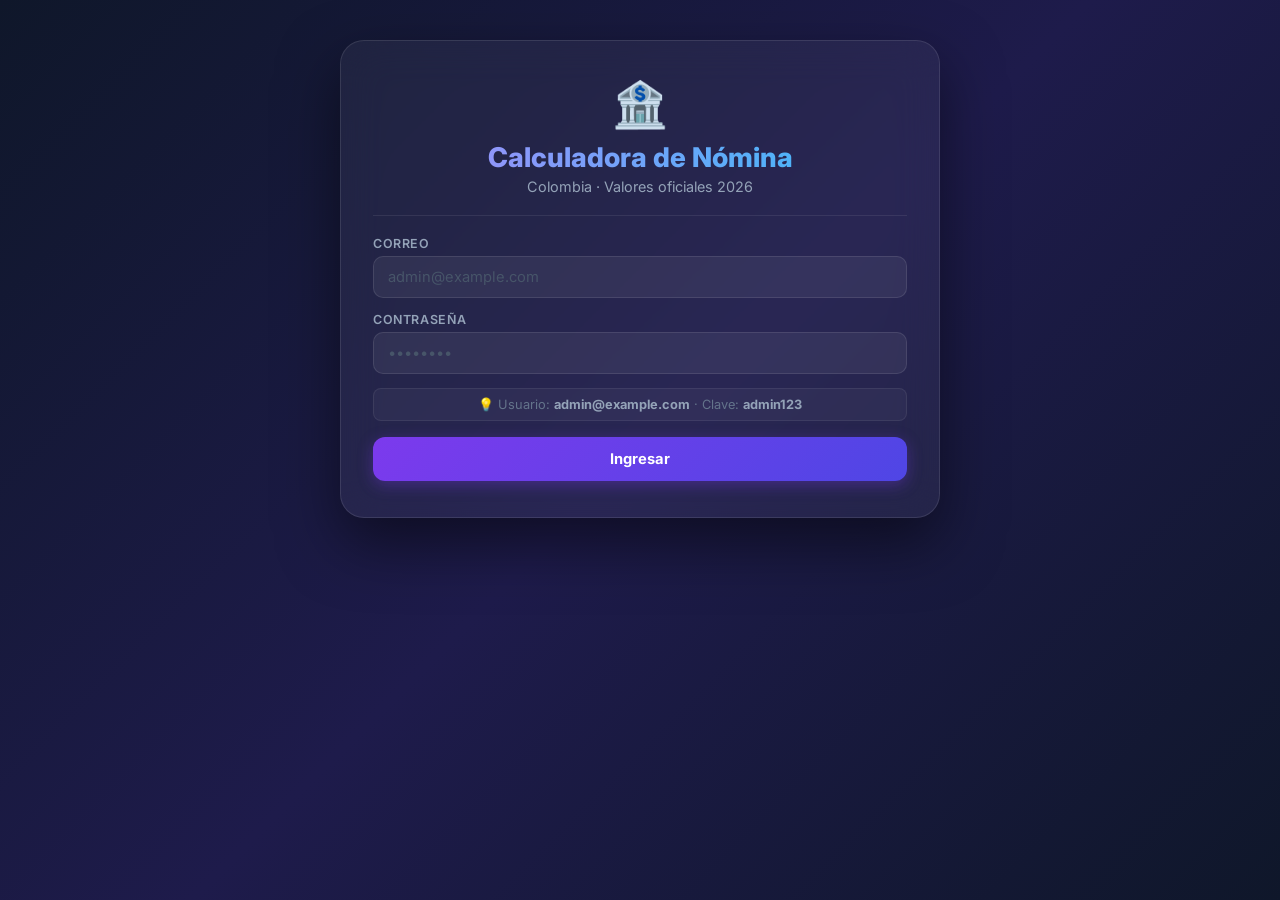
<file: index.html>
<!DOCTYPE html>
<html lang="es">
<head>
  <meta charset="UTF-8">
  <meta name="viewport" content="width=device-width, initial-scale=1.0">
  <title>Calculadora de Nómina Colombia 2026</title>
  <link rel="stylesheet" href="styles.css">
  <link rel="preconnect" href="https://fonts.googleapis.com">
  <link href="https://fonts.googleapis.com/css2?family=Inter:wght@400;500;600;700;800&display=swap" rel="stylesheet">
</head>
<body>
  <div class="container">
    <!-- LOGIN -->
    <div id="login-section">
      <div class="header-icon">🏦</div>
      <h1>Calculadora de Nómina</h1>
      <p class="subtitle">Colombia · Valores oficiales 2026</p>
      <div class="divider"></div>
      <div class="form-group">
        <label for="correo">Correo</label>
        <input type="email" id="correo" placeholder="admin@example.com">
      </div>
      <div class="form-group">
        <label for="contrasena">Contraseña</label>
        <input type="password" id="contrasena" placeholder="••••••••">
      </div>
      <p class="hint">💡 Usuario: <strong>admin@example.com</strong> · Clave: <strong>admin123</strong></p>
      <button onclick="iniciarSesion()">Ingresar</button>
    </div>

    <!-- EMPLEADOS -->
    <div id="empleados-section" class="hidden">
      <div class="header-icon">👥</div>
      <h1>Seleccionar Empleado</h1>
      <p class="subtitle">¿Para quién vas a calcular la nómina?</p>
      <div class="divider"></div>
      <ul id="empleados-lista">
        <li onclick="mostrarFormularioSalario(1)">
          <span class="emp-icon">👤</span>
          <div><strong>Empleado 1</strong><span class="emp-tag">Activo</span></div>
        </li>
        <li onclick="mostrarFormularioSalario(2)">
          <span class="emp-icon">👤</span>
          <div><strong>Empleado 2</strong><span class="emp-tag">Activo</span></div>
        </li>
        <li onclick="mostrarFormularioSalario(3)">
          <span class="emp-icon">👤</span>
          <div><strong>Empleado 3</strong><span class="emp-tag">Activo</span></div>
        </li>
      </ul>
      <button class="btn-outline" onclick="cerrarSesion()">← Cerrar sesión</button>
    </div>

    <!-- ASIGNAR SALARIO -->
    <div id="salario-section" class="hidden">
      <div class="header-icon">💰</div>
      <h1>Asignar Salario</h1>
      <p class="subtitle">Empleado: <strong id="empleado-nombre"></strong></p>
      <div class="divider"></div>
      <input type="hidden" id="empleado-id">
      <div class="form-group">
        <label for="salarioAsignado">Salario mensual (COP $)</label>
        <input type="number" id="salarioAsignado" placeholder="Ej: 2500000">
      </div>
      <div class="info-box">
        <span>📌</span>
        <span>SMMLV 2026: <strong>$1.750.905</strong> · Aux. transporte: <strong>$249.095</strong></span>
      </div>
      <button onclick="asignarSalario()">Continuar →</button>
      <button class="btn-outline" onclick="volverEmpleados()">← Volver</button>
    </div>

    <!-- CALCULADORA -->
    <div id="calculadora-section" class="hidden">
      <div class="header-icon">🧮</div>
      <h1>Liquidación de Nómina</h1>
      <p class="subtitle" id="subtitulo-calculadora"></p>
      <div class="divider"></div>

      <div class="form-row">
        <div class="form-group">
          <label>Salario base</label>
          <input type="number" id="salarioNeto" readonly>
        </div>
        <div class="form-group">
          <label>Horas extra del mes</label>
          <input type="number" id="horasExtra" placeholder="0" min="0">
        </div>
      </div>

      <button onclick="calcularSalario()">🧮 Calcular nómina</button>

      <div id="resultado-panel" class="hidden">
        <div class="divider"></div>
        <h2 class="section-title">📊 Resultado</h2>

        <div class="result-section">
          <h3 class="result-label">Devengado</h3>
          <div class="result-grid">
            <div class="result-item">
              <span>Valor por día</span>
              <strong id="valorDia">$0</strong>
            </div>
            <div class="result-item">
              <span>Valor por hora</span>
              <strong id="valorHora">$0</strong>
            </div>
            <div class="result-item">
              <span>Horas extra</span>
              <strong id="valorHorasExtra">$0</strong>
            </div>
            <div class="result-item">
              <span>Aux. transporte</span>
              <strong id="auxilioTransporte">$0</strong>
            </div>
          </div>
        </div>

        <div class="result-section">
          <h3 class="result-label">Descuentos</h3>
          <div class="result-grid">
            <div class="result-item descuento">
              <span>Pensión (4%)</span>
              <strong id="descuentoPension">$0</strong>
            </div>
            <div class="result-item descuento">
              <span>Salud (4%)</span>
              <strong id="descuentoSalud">$0</strong>
            </div>
            <div class="result-item descuento">
              <span>Retefuente</span>
              <strong id="descuentoRetefuente">$0</strong>
            </div>
          </div>
        </div>

        <div class="result-section">
          <h3 class="result-label">Pago quincenal</h3>
          <div class="result-grid">
            <div class="result-item quincena">
              <span>Primera quincena</span>
              <strong id="primeraQuincena">$0</strong>
            </div>
            <div class="result-item quincena">
              <span>Segunda quincena</span>
              <strong id="segundaQuincena">$0</strong>
            </div>
          </div>
        </div>

        <div class="result-total">
          <span>💵 Salario Neto a Pagar</span>
          <strong id="salarioBruto">$0</strong>
        </div>

        <div id="retefuente-detalle" class="info-box" style="margin-top:12px;"></div>
      </div>

      <button class="btn-outline" onclick="volverEmpleados()" style="margin-top:16px;">← Cambiar empleado</button>
    </div>
  </div>

  <script src="script.js"></script>
</body>
</html>
</file>
<file: styles.css>
@import url('https://fonts.googleapis.com/css2?family=Inter:wght@400;500;600;700;800&display=swap');

*, *::before, *::after { box-sizing: border-box; margin: 0; padding: 0; }

body {
  font-family: 'Inter', sans-serif;
  background: linear-gradient(135deg, #0f172a, #1e1b4b, #0f172a);
  min-height: 100vh;
  display: flex;
  justify-content: center;
  align-items: flex-start;
  padding: 40px 16px;
  color: #e2e8f0;
}

.container {
  background: rgba(255,255,255,0.05);
  border: 1px solid rgba(255,255,255,0.1);
  backdrop-filter: blur(20px);
  -webkit-backdrop-filter: blur(20px);
  border-radius: 24px;
  padding: 36px 32px;
  width: 100%;
  max-width: 600px;
  box-shadow: 0 25px 60px rgba(0,0,0,0.5);
}

.header-icon {
  font-size: 2.8rem;
  display: block;
  text-align: center;
  margin-bottom: 10px;
}

h1 {
  font-size: 1.7rem;
  font-weight: 800;
  text-align: center;
  background: linear-gradient(90deg, #a78bfa, #38bdf8);
  -webkit-background-clip: text;
  -webkit-text-fill-color: transparent;
  background-clip: text;
  margin-bottom: 4px;
}

h2.section-title {
  font-size: 1rem;
  font-weight: 700;
  color: #94a3b8;
  margin-bottom: 12px;
}

.subtitle {
  text-align: center;
  color: #94a3b8;
  font-size: 0.9rem;
  margin-bottom: 4px;
}

.subtitle strong { color: #c4b5fd; }

.divider {
  height: 1px;
  background: rgba(255,255,255,0.08);
  margin: 20px 0;
}

/* FORM */
.form-group {
  margin-bottom: 14px;
}

.form-row {
  display: grid;
  grid-template-columns: 1fr 1fr;
  gap: 14px;
}

label {
  display: block;
  font-size: 0.78rem;
  font-weight: 600;
  color: #94a3b8;
  text-transform: uppercase;
  letter-spacing: 0.05em;
  margin-bottom: 5px;
}

input {
  width: 100%;
  padding: 11px 14px;
  border-radius: 10px;
  border: 1.5px solid rgba(255,255,255,0.1);
  background: rgba(255,255,255,0.06);
  color: #f1f5f9;
  font-family: 'Inter', sans-serif;
  font-size: 0.92rem;
  outline: none;
  transition: border-color 0.2s, box-shadow 0.2s;
}

input:focus {
  border-color: #7c3aed;
  box-shadow: 0 0 0 3px rgba(124,58,237,0.2);
}

input[readonly] {
  opacity: 0.6;
  cursor: not-allowed;
}

input::placeholder { color: #475569; }

/* BUTTONS */
button {
  width: 100%;
  padding: 13px 20px;
  border-radius: 12px;
  border: none;
  font-family: 'Inter', sans-serif;
  font-size: 0.92rem;
  font-weight: 700;
  cursor: pointer;
  transition: all 0.2s;
  background: linear-gradient(135deg, #7c3aed, #4f46e5);
  color: #fff;
  box-shadow: 0 4px 15px rgba(124,58,237,0.35);
  margin-top: 6px;
}

button:hover {
  transform: translateY(-2px);
  box-shadow: 0 8px 25px rgba(124,58,237,0.5);
  filter: brightness(1.1);
}

.btn-outline {
  background: transparent !important;
  border: 1.5px solid rgba(148,163,184,0.3) !important;
  color: #94a3b8 !important;
  box-shadow: none !important;
  margin-top: 10px;
}

.btn-outline:hover {
  background: rgba(148,163,184,0.08) !important;
  border-color: #94a3b8 !important;
  transform: none !important;
}

/* HINT */
.hint {
  text-align: center;
  font-size: 0.8rem;
  color: #64748b;
  background: rgba(255,255,255,0.04);
  border: 1px solid rgba(255,255,255,0.07);
  border-radius: 8px;
  padding: 8px 12px;
  margin: 10px 0;
}

.hint strong { color: #94a3b8; }

/* INFO BOX */
.info-box {
  display: flex;
  align-items: center;
  gap: 8px;
  background: rgba(56,189,248,0.08);
  border: 1px solid rgba(56,189,248,0.2);
  border-radius: 10px;
  padding: 10px 14px;
  font-size: 0.83rem;
  color: #7dd3fc;
  margin: 12px 0;
}

.info-box strong { color: #38bdf8; }

/* EMPLEADOS LISTA */
#empleados-lista {
  list-style: none;
  display: flex;
  flex-direction: column;
  gap: 10px;
  margin-bottom: 6px;
}

#empleados-lista li {
  display: flex;
  align-items: center;
  gap: 14px;
  background: rgba(255,255,255,0.05);
  border: 1px solid rgba(255,255,255,0.1);
  border-radius: 12px;
  padding: 14px 16px;
  cursor: pointer;
  transition: all 0.2s;
}

#empleados-lista li:hover {
  background: rgba(124,58,237,0.15);
  border-color: #7c3aed;
  transform: translateX(4px);
}

.emp-icon { font-size: 1.5rem; }

#empleados-lista li div {
  display: flex;
  flex-direction: column;
  gap: 3px;
}

#empleados-lista li strong {
  font-size: 0.95rem;
  color: #e2e8f0;
}

.emp-tag {
  font-size: 0.72rem;
  color: #34d399;
  background: rgba(52,211,153,0.1);
  border: 1px solid rgba(52,211,153,0.2);
  border-radius: 20px;
  padding: 1px 8px;
  width: fit-content;
}

/* RESULT */
.result-section {
  margin-bottom: 16px;
}

.result-label {
  font-size: 0.78rem;
  font-weight: 700;
  text-transform: uppercase;
  letter-spacing: 0.06em;
  color: #64748b;
  margin-bottom: 8px;
}

.result-grid {
  display: grid;
  grid-template-columns: 1fr 1fr;
  gap: 8px;
}

.result-item {
  background: rgba(255,255,255,0.04);
  border: 1px solid rgba(255,255,255,0.08);
  border-radius: 10px;
  padding: 12px 14px;
  display: flex;
  flex-direction: column;
  gap: 4px;
}

.result-item span {
  font-size: 0.78rem;
  color: #64748b;
}

.result-item strong {
  font-size: 1rem;
  color: #e2e8f0;
  font-weight: 700;
}

.result-item.descuento strong { color: #fca5a5; }
.result-item.quincena strong { color: #93c5fd; }

.result-total {
  background: linear-gradient(135deg, rgba(124,58,237,0.25), rgba(79,70,229,0.25));
  border: 1px solid rgba(167,139,250,0.4);
  border-radius: 14px;
  padding: 18px 20px;
  display: flex;
  justify-content: space-between;
  align-items: center;
  margin-top: 8px;
}

.result-total span {
  font-size: 0.95rem;
  font-weight: 600;
  color: #c4b5fd;
}

.result-total strong {
  font-size: 1.4rem;
  font-weight: 800;
  color: #a78bfa;
}

.hidden { display: none; }

@media (max-width: 560px) {
  .container { padding: 24px 16px; }
  h1 { font-size: 1.4rem; }
  .form-row { grid-template-columns: 1fr; }
  .result-grid { grid-template-columns: 1fr; }
  .result-total { flex-direction: column; gap: 6px; text-align: center; }
}
</file>
